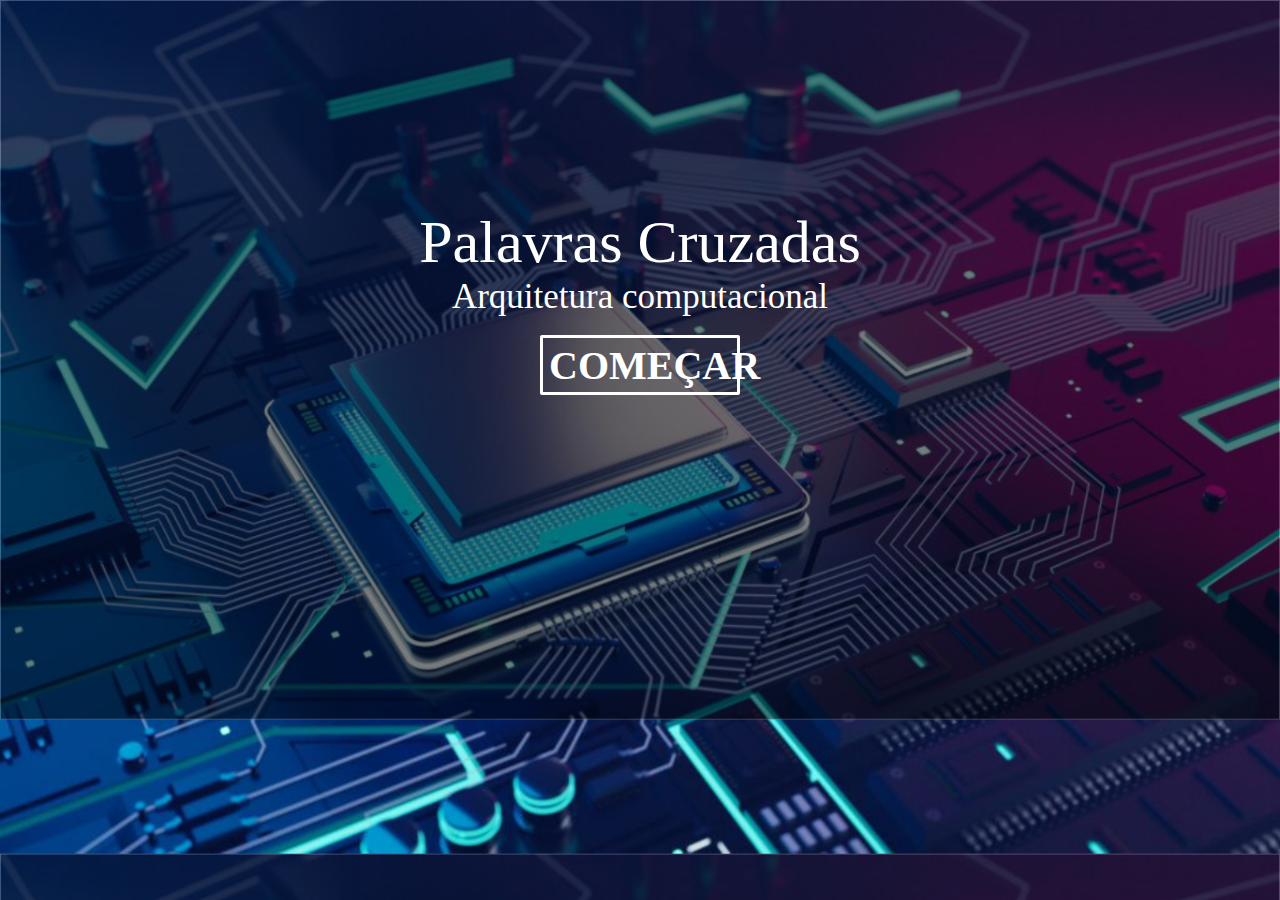
<file: index.html>
<!DOCTYPE html>
<html lang="en">
<head>
    <meta charset="UTF-8">
    <meta http-equiv="X-UA-Compatible" content="IE=edge">
    <meta name="viewport" content="width=device-width, initial-scale=1.0">
    <link rel="stylesheet" href="resources/css/index_style.css">
    <title>teste</title>
</head>
<body>

   <div class="comecar">
    <div class="titulo">
        Palavras Cruzadas
    </div>
    <div class="subtitulo">Arquitetura computacional</div>
<br>
    <a href="cruzada.html"><button>COMEÇAR</button></a>
   </div>
</body>
</html>
</file>
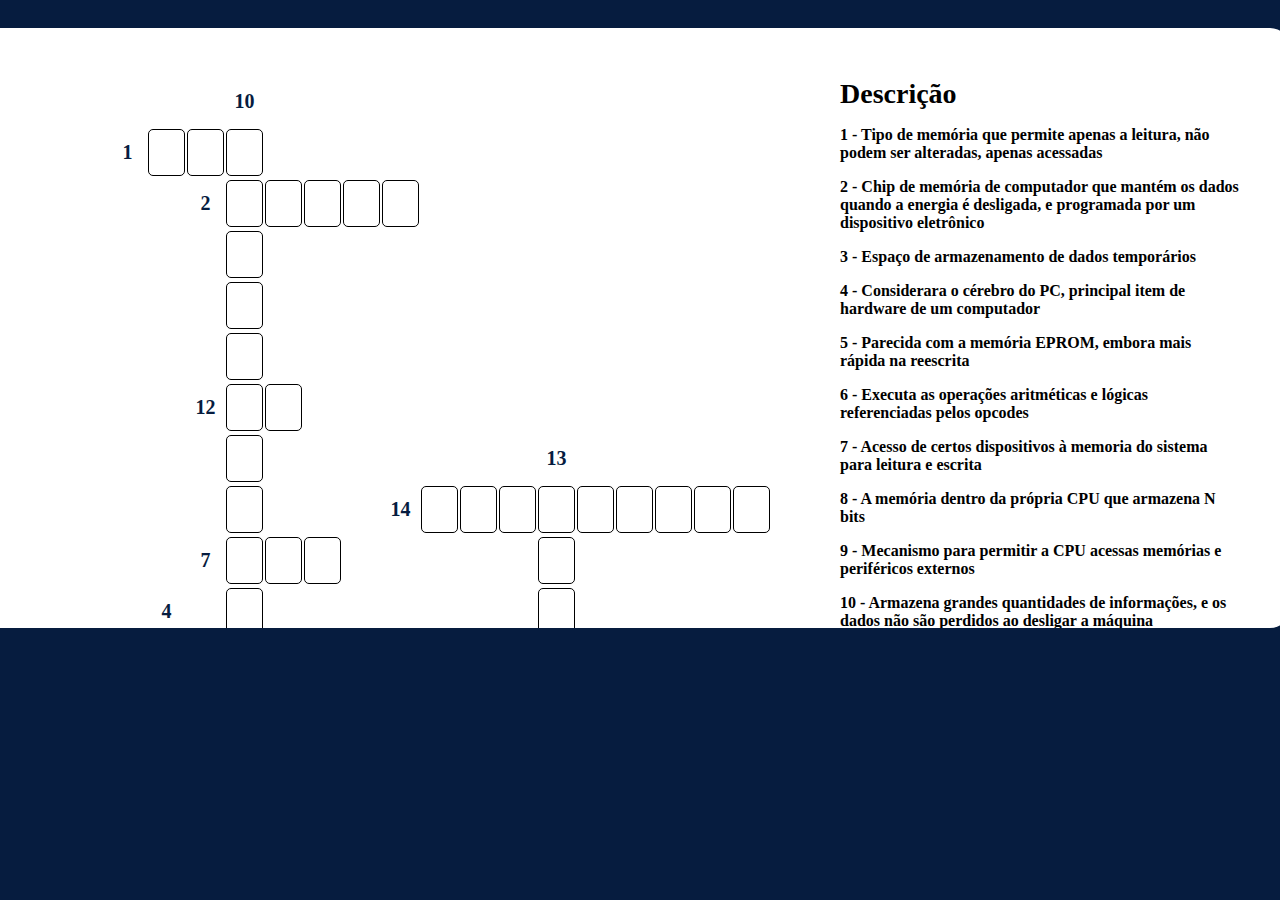
<file: cruzada.html>
<!DOCTYPE html>
<html lang="pt-br">

<head>
    <meta charset="UTF-8">
    <meta http-equiv="X-UA-Compatible" content="IE=edge">
    <meta name="viewport" content="width=device-width, initial-scale=1.0">
    <link rel="stylesheet" href="resources/css/newStyle.css">
    <title>Palavras cruzadas</title>
</head>

<body>

    <div class="container">
        <div class="cruzada">

           <div class="main">

            <!-- Aqui é como uma matriz, cada div "grupo_blocos" representa cada linha da matriz
            E cada div "bloco" é um quadradinho que está nessa linha, os que estão com um "ativo" no nome da div 
            são os que estão visíveis -->
            
            <div class="grupo_blocos">
                <div class="bloco"></div>
                <div class="bloco"></div>
                <div class="bloco"></div>
                <div class="bloco"></div>
                <div class="bloco"></div>
                <div class="bloco"></div>
                <div class="bloco">10</div>
                <div class="bloco"></div>
                <div class="bloco"></div>
                <div class="bloco"></div>
                <div class="bloco"></div>
                <div class="bloco"></div>
                <div class="bloco"></div>
                <div class="bloco"></div>
                <div class="bloco"></div>
                <div class="bloco"></div>
                <div class="bloco"></div>
                <div class="bloco"></div>
                <div class="bloco"></div>
                <div class="bloco"></div>
            </div>
    
            <div class="grupo_blocos">
                <div class="bloco"></div>
                <div class="bloco"></div>
                <div class="bloco"></div>
                <div class="bloco">1</div>
                <div class="bloco ativo"><input onkeyup="validarROM()" id="txt_1n1" type="text" maxlength="1"></div>
                <div class="bloco ativo"><input onkeyup="validarROM()" id="txt_1n2" type="text" maxlength="1"></div>
                <div class="bloco ativo"><input onkeyup="validarROM()" id="txt_1n3" type="text" maxlength="1"></div>
                <div class="bloco"></div>
                <div class="bloco"></div>
                <div class="bloco"></div>
                <div class="bloco"></div>
                <div class="bloco"></div>
                <div class="bloco"></div>
                <div class="bloco"></div>
                <div class="bloco"></div>
                <div class="bloco"></div>
                <div class="bloco"></div>
                <div class="bloco"></div>
                <div class="bloco"></div>
                <div class="bloco"></div>
            </div>
    
            <div class="grupo_blocos">
                <div class="bloco"></div>
                <div class="bloco"></div>
                <div class="bloco"></div>
                <div class="bloco"></div>
                <div class="bloco"></div>
                <div class="bloco">2</div>
                <div class="bloco ativo"><input onkeyup="validarEPROM()" id="txt_2n1" type="text" maxlength="1"></div>
                <div class="bloco ativo"><input onkeyup="validarEPROM()" id="txt_2n2" type="text" maxlength="1"></div>
                <div class="bloco ativo"><input onkeyup="validarEPROM()" id="txt_2n3" type="text" maxlength="1"></div>
                <div class="bloco ativo"><input onkeyup="validarEPROM()" id="txt_2n4" type="text" maxlength="1"></div>
                <div class="bloco ativo"><input onkeyup="validarEPROM()" id="txt_2n5" type="text" maxlength="1"></div>
                <div class="bloco"></div>
                <div class="bloco"></div>
                <div class="bloco"></div>
                <div class="bloco"></div>
                <div class="bloco"></div>
                <div class="bloco"></div>
                <div class="bloco"></div>
                <div class="bloco"></div>
                <div class="bloco"></div>
            </div>
    
            <div class="grupo_blocos">
                <div class="bloco"></div>
                <div class="bloco"></div>
                <div class="bloco"></div>
                <div class="bloco"></div>
                <div class="bloco"></div>
                <div class="bloco"></div>
                <div class="bloco ativo"><input id="txt_10n3" onkeyup="validarMemoriaDeMassa()" type="text" maxlength="1"></div>
                <div class="bloco"></div>
                <div class="bloco"></div>
                <div class="bloco"></div>
                <div class="bloco"></div>
                <div class="bloco"></div>
                <div class="bloco"></div>
                <div class="bloco"></div>
                <div class="bloco"></div>
                <div class="bloco"></div>
                <div class="bloco"></div>
                <div class="bloco"></div>
                <div class="bloco"></div>
                <div class="bloco"></div>
            </div>
    
            <div class="grupo_blocos">
                <div class="bloco"></div>
                <div class="bloco"></div>
                <div class="bloco"></div>
                <div class="bloco"></div>
                <div class="bloco"></div>
                <div class="bloco"></div>
                <div class="bloco ativo"><input id="txt_10n4" onkeyup="validarMemoriaDeMassa()" type="text" maxlength="1"></div>
                <div class="bloco"></div>
                <div class="bloco"></div>
                <div class="bloco"></div>
                <div class="bloco"></div>
                <div class="bloco"></div>
                <div class="bloco"></div>
                <div class="bloco"></div>
                <div class="bloco"></div>
                <div class="bloco"></div>
                <div class="bloco"></div>
                <div class="bloco"></div>
                <div class="bloco"></div>
                <div class="bloco"></div>
            </div>
    
            <div class="grupo_blocos">
                <div class="bloco"></div>
                <div class="bloco"></div>
                <div class="bloco"></div>
                <div class="bloco"></div>
                <div class="bloco"></div>
                <div class="bloco"></div>
                <div class="bloco ativo"><input id="txt_10n5" onkeyup="validarMemoriaDeMassa()" type="text" maxlength="1"></div>
                <div class="bloco"></div>
                <div class="bloco"></div>
                <div class="bloco"></div>
                <div class="bloco"></div>
                <div class="bloco"></div>
                <div class="bloco"></div>
                <div class="bloco"></div>
                <div class="bloco"></div>
                <div class="bloco"></div>
                <div class="bloco"></div>
                <div class="bloco"></div>
                <div class="bloco"></div>
                <div class="bloco"></div>
            </div>
    
            <div class="grupo_blocos">
                <div class="bloco"></div>
                <div class="bloco"></div>
                <div class="bloco"></div>
                <div class="bloco"></div>
                <div class="bloco"></div>
                <div class="bloco">12</div>
                <div class="bloco ativo"><input id="txt_12n1" onkeyup="validarI5()" type="text" maxlength="1"></div>
                <div class="bloco ativo"><input id="txt_12n2" onkeyup="validarI5()" type="text" maxlength="1"></div>
                <div class="bloco"></div>
                <div class="bloco"></div>
                <div class="bloco"></div>
                <div class="bloco"></div>
                <div class="bloco"></div>
                <div class="bloco"></div>
                <div class="bloco"></div>
                <div class="bloco"></div>
                <div class="bloco"></div>
                <div class="bloco"></div>
                <div class="bloco"></div>
                <div class="bloco"></div>
            </div>
    
            <div class="grupo_blocos">
                <div class="bloco"></div>
                <div class="bloco"></div>
                <div class="bloco"></div>
                <div class="bloco"></div>
                <div class="bloco"></div>
                <div class="bloco"></div>
                <div class="bloco ativo"><input id="txt_10n7" onkeyup="validarMemoriaDeMassa()" type="text" maxlength="1"></div>
                <div class="bloco"></div>
                <div class="bloco"></div>
                <div class="bloco"></div>
                <div class="bloco"></div>
                <div class="bloco"></div>
                <div class="bloco"></div>
                <div class="bloco"></div>
                <div class="bloco">13</div>
                <div class="bloco"></div>
                <div class="bloco"></div>
                <div class="bloco"></div>
                <div class="bloco"></div>
                <div class="bloco"></div>
            </div>
    
            <div class="grupo_blocos">
                <div class="bloco"></div>
                <div class="bloco"></div>
                <div class="bloco"></div>
                <div class="bloco"></div>
                <div class="bloco"></div>
                <div class="bloco"></div>
                <div class="bloco ativo"><input id="txt_10n8" onkeyup="validarMemoriaDeMassa()" type="text" maxlength="1"></div>
                <div class="bloco"></div>
                <div class="bloco"></div>
                <div class="bloco"></div>
                <div class="bloco">14</div>
                <div class="bloco ativo"><input id="txt_14n1" onkeyup="validarQuadCore()" type="text" maxlenght="1"></div>
                <div class="bloco ativo"><input id="txt_14n2" onkeyup="validarQuadCore()" type="text" maxlenght="1"></div>
                <div class="bloco ativo"><input id="txt_14n3" onkeyup="validarQuadCore()" type="text" maxlenght="1"></div>
                <div class="bloco ativo"><input id="txt_13n1" onkeyup="validarDataBus()" type="text" maxlength="1"></div>
                <div class="bloco ativo"><input id="txt_14n5" onkeyup="validarQuadCore()" type="text" maxlenght="1"></div>
                <div class="bloco ativo"><input id="txt_14n6" onkeyup="validarQuadCore()" type="text" maxlenght="1"></div>
                <div class="bloco ativo"><input id="txt_14n7" onkeyup="validarQuadCore()" type="text" maxlenght="1"></div>
                <div class="bloco ativo"><input id="txt_14n8" onkeyup="validarQuadCore()" type="text" maxlenght="1"></div>
                <div class="bloco ativo"><input id="txt_14n9" onkeyup="validarQuadCore()" type="text" maxlenght="1"></div>
            </div>
    
            <div class="grupo_blocos">
                <div class="bloco"></div>
                <div class="bloco"></div>
                <div class="bloco"></div>
                <div class="bloco"></div>
                <div class="bloco"></div>
                <div class="bloco">7</div>
                <div class="bloco ativo"><input id="txt_7n1" onkeyup="validarDMA()" type="text" maxlength="1"></div>
                <div class="bloco ativo"><input id="txt_7n2" onkeyup="validarDMA()" type="text" maxlength="1"></div>
                <div class="bloco ativo"><input id="txt_7n3" onkeyup="validarDMA()" type="text" maxlength="1"></div>
                <div class="bloco"></div>
                <div class="bloco"></div>
                <div class="bloco"></div>
                <div class="bloco"></div>
                <div class="bloco"></div>
                <div class="bloco ativo"><input id="txt_13n2" onkeyup="validarDataBus()" type="text" maxlength="1"></div>
                <div class="bloco"></div>
                <div class="bloco"></div>
                <div class="bloco"></div>
                <div class="bloco"></div>
                <div class="bloco"></div>
            </div>
    
            <div class="grupo_blocos">
                <div class="bloco"></div>
                <div class="bloco"></div>
                <div class="bloco"></div>
                <div class="bloco"></div>
                <div class="bloco">4</div>
                <div class="bloco"></div>
                <div class="bloco ativo"><input id="txt_10n10" onkeyup="validarMemoriaDeMassa()" type="text" maxlength="1"></div>
                <div class="bloco"></div>
                <div class="bloco"></div>
                <div class="bloco"></div>
                <div class="bloco"></div>
                <div class="bloco"></div>
                <div class="bloco"></div>
                <div class="bloco"></div>
                <div class="bloco ativo"><input id="txt_13n3" onkeyup="validarDataBus()" type="text" maxlength="1"></div>
                <div class="bloco"></div>
                <div class="bloco"></div>
                <div class="bloco"></div>
                <div class="bloco"></div>
                <div class="bloco"></div>
            </div>
    
            <div class="grupo_blocos">
                <div class="bloco"></div>
                <div class="bloco"></div>
                <div class="bloco"></div>
                <div class="bloco"></div>
                <div class="bloco ativo"><input id="txt_4n1" onkeyup="validarCPU()" type="text" maxlength="1"></div>
                <div class="bloco"></div>
                <div class="bloco ativo"><input id="txt_10n11" onkeyup="validarMemoriaDeMassa()" type="text" maxlength="1"></div>
                <div class="bloco"></div>
                <div class="bloco"></div>
                <div class="bloco"></div>
                <div class="bloco"></div>
                <div class="bloco">5</div>
                <div class="bloco ativo"><input id="txt_5n1" onkeyup="validarFlash()" type="text" maxlength="1"></div>
                <div class="bloco ativo"><input id="txt_5n2" onkeyup="validarFlash()" type="text" maxlength="1"></div>
                <div class="bloco ativo"><input id="txt_5n3" onkeyup="validarFlash()" type="text" maxlength="1"></div>
                <div class="bloco ativo"><input id="txt_5n4" onkeyup="validarFlash()" type="text" maxlength="1"></div>
                <div class="bloco ativo"><input id="txt_5n5" onkeyup="validarFlash()" type="text" maxlength="1"></div>
                <div class="bloco"></div>
                <div class="bloco"></div>
                <div class="bloco"></div>
            </div>
    
            <div class="grupo_blocos">
                <div class="bloco"></div>
                <div class="bloco"></div>
                <div class="bloco"></div>
                <div class="bloco"></div>
                <div class="bloco ativo"><input id="txt_4n2" onkeyup="validarCPU()" type="text" maxlength="1"></div>
                <div class="bloco"></div>
                <div class="bloco ativo"><input id="txt_10n12" onkeyup="validarMemoriaDeMassa()" type="text" maxlength="1"></div>
                <div class="bloco"></div>
                <div class="bloco">11</div>
                <div class="bloco"></div>
                <div class="bloco"></div>
                <div class="bloco"></div>
                <div class="bloco"></div>
                <div class="bloco"></div>
                <div class="bloco ativo"><input id="txt_13n5" onkeyup="validarDataBus()" type="text" maxlength="1"></div>
                <div class="bloco"></div>
                <div class="bloco"></div>
                <div class="bloco"></div>
                <div class="bloco"></div>
                <div class="bloco"></div>
            </div>
    
            <div class="grupo_blocos">
                <div class="bloco"></div>
                <div class="bloco"></div>
                <div class="bloco"></div>
                <div class="bloco">6</div>
                <div class="bloco ativo"><input id="txt_4n3" onkeyup="validarCPU()" type="text" maxlength="1"></div>
                <div class="bloco ativo"><input id="txt_6n2" onkeyup="validarULA()" type="text" maxlength="1"></div>
                <div class="bloco ativo"><input id="txt_6n3" onkeyup="validarULA()" type="text" maxlength="1"></div>
                <div class="bloco"></div>
                <div class="bloco ativo"><input id="txt_11n1" onkeyup="validarAdressBus()" type="text" maxlength="1"></div>
                <div class="bloco"></div>
                <div class="bloco"></div>
                <div class="bloco"></div>
                <div class="bloco"></div>
                <div class="bloco"></div>
                <div class="bloco ativo"><input id="txt_13n6" onkeyup="validarDataBus()" type="text" maxlength="1"></div>
                <div class="bloco"></div>
                <div class="bloco"></div>
                <div class="bloco"></div>
                <div class="bloco"></div>
                <div class="bloco"></div>
            </div>
    
            <div class="grupo_blocos">
                <div class="bloco"></div>
                <div class="bloco"></div>
                <div class="bloco"></div>
                <div class="bloco"></div>
                <div class="bloco"></div>
                <div class="bloco">15</div>
                <div class="bloco ativo"><input id="txt_10n14" onkeyup="validarMemoriaDeMassa()" type="text" maxlength="1"></div>
                <div class="bloco"></div>
                <div class="bloco ativo"><input id="txt_11n2" onkeyup="validarAdressBus()" type="text" maxlength="1"></div>
                <div class="bloco"></div>
                <div class="bloco">16</div>
                <div class="bloco"></div>
                <div class="bloco">3</div>
                <div class="bloco"></div>
                <div class="bloco ativo"><input id="txt_13n7" onkeyup="validarDataBus()" type="text" maxlength="1"></div>
                <div class="bloco"></div>
                <div class="bloco"></div>
                <div class="bloco"></div>
                <div class="bloco"></div>
                <div class="bloco"></div>
            </div>
    
            <div class="grupo_blocos">
                <div class="bloco"></div>
                <div class="bloco">8</div>
                <div class="bloco ativo"><input id="txt_8n1" onkeyup="validarRegistradores()" type="text" maxlength="1"></div>
                <div class="bloco ativo"><input id="txt_8n2" onkeyup="validarRegistradores()" type="text" maxlength="1"></div>
                <div class="bloco ativo"><input id="txt_8n3" onkeyup="validarRegistradores()" type="text" maxlength="1"></div>
                <div class="bloco ativo"><input id="txt_8n4" onkeyup="validarRegistradores()" type="text" maxlength="1"></div>
                <div class="bloco ativo"><input id="txt_8n5" onkeyup="validarRegistradores()" type="text" maxlength="1"></div>
                <div class="bloco ativo"><input id="txt_8n6" onkeyup="validarRegistradores()" type="text" maxlength="1"></div>
                <div class="bloco ativo"><input id="txt_8n7" onkeyup="validarRegistradores()" type="text" maxlength="1"></div>
                <div class="bloco ativo"><input id="txt_8n8" onkeyup="validarRegistradores()" type="text" maxlength="1"></div>
                <div class="bloco ativo"><input id="txt_8n9" onkeyup="validarRegistradores()" type="text" maxlength="1"></div>
                <div class="bloco ativo"><input id="txt_8n10" onkeyup="validarRegistradores()" type="text" maxlength="1"></div>
                <div class="bloco ativo"><input id="txt_3n1" onkeyup="validarRAM()" type="text" maxlength="1"></div>
                <div class="bloco ativo"><input id="txt_8n12" onkeyup="validarRegistradores()" type="text" maxlength="1"></div>
                <div class="bloco ativo"><input id="txt_8n13" onkeyup="validarRegistradores()" type="text" maxlength="1"></div>
                <div class="bloco"></div>
                <div class="bloco"></div>
                <div class="bloco"></div>
                <div class="bloco"></div>
                <div class="bloco"></div>
            </div>
    
            <div class="grupo_blocos">
                <div class="bloco"></div>
                <div class="bloco"></div>
                <div class="bloco"></div>
                <div class="bloco"></div>
                <div class="bloco"></div>
                <div class="bloco ativo"><input id="txt_15n2" onkeyup="validarI7()" type="text" maxlength="1"></div>
                <div class="bloco ativo"><input id="txt_10n16" onkeyup="validarMemoriaDeMassa()" type="text" maxlength="1"></div>
                <div class="bloco"></div>
                <div class="bloco ativo"><input id="txt_11n4" onkeyup="validarAdressBus()" type="text" maxlength="1"></div>
                <div class="bloco"></div>
                <div class="bloco ativo"><input id="txt_16n2" onkeyup="validarDualCore()" type="text" maxlength="1"></div>
                <div class="bloco"></div>
                <div class="bloco ativo"><input id="txt_3n2" onkeyup="validarRAM()" type="text" maxlength="1"></div>
                <div class="bloco"></div>
                <div class="bloco"></div>
                <div class="bloco"></div>
                <div class="bloco"></div>
                <div class="bloco"></div>
                <div class="bloco"></div>
                <div class="bloco"></div>
            </div>
    
            <div class="grupo_blocos">
                <div class="bloco"></div>
                <div class="bloco"></div>
                <div class="bloco"></div>
                <div class="bloco"></div>
                <div class="bloco"></div>
                <div class="bloco"></div>
                <div class="bloco">9</div>
                <div class="bloco ativo"><input id="txt_9n1" onkeyup="validarCS()" type="text" maxlength="1"></div>
                <div class="bloco ativo"><input id="txt_9n2" onkeyup="validarCS()" type="text" maxlength="1"></div>
                <div class="bloco"></div>
                <div class="bloco ativo"><input id="txt_16n3" onkeyup="validarDualCore()" type="text" maxlength="1"></div>
                <div class="bloco"></div>
                <div class="bloco ativo"><input id="txt_3n3" onkeyup="validarRAM()" type="text" maxlength="1"></div>
                <div class="bloco"></div>
                <div class="bloco"></div>
                <div class="bloco"></div>
                <div class="bloco"></div>
                <div class="bloco"></div>
                <div class="bloco"></div>
                <div class="bloco"></div>
            </div>
    
            <div class="grupo_blocos">
                <div class="bloco"></div>
                <div class="bloco"></div>
                <div class="bloco"></div>
                <div class="bloco"></div>
                <div class="bloco"></div>
                <div class="bloco"></div>
                <div class="bloco"></div>
                <div class="bloco"></div>
                <div class="bloco ativo"><input id="txt_11n6" onkeyup="validarAdressBus()" type="text" maxlength="1"></div>
                <div class="bloco"></div>
                <div class="bloco ativo"><input id="txt_16n4" onkeyup="validarDualCore()" type="text" maxlength="1"></div>
                <div class="bloco"></div>
                <div class="bloco"></div>
                <div class="bloco"></div>
                <div class="bloco"></div>
                <div class="bloco"></div>
                <div class="bloco"></div>
                <div class="bloco"></div>
                <div class="bloco"></div>
                <div class="bloco"></div>
            </div>
    
            <div class="grupo_blocos">
                <div class="bloco"></div>
                <div class="bloco"></div>
                <div class="bloco"></div>
                <div class="bloco"></div>
                <div class="bloco"></div>
                <div class="bloco"></div>
                <div class="bloco"></div>
                <div class="bloco"></div>
                <div class="bloco ativo"><input id="txt_11n7" onkeyup="validarAdressBus()" type="text" maxlength="1"></div>
                <div class="bloco"></div>
                <div class="bloco ativo"><input id="txt_16n5" onkeyup="validarDualCore()" type="text" maxlength="1"></div>
                <div class="bloco"></div>
                <div class="bloco"></div>
                <div class="bloco"></div>
                <div class="bloco"></div>
                <div class="bloco"></div>
                <div class="bloco"></div>
                <div class="bloco"></div>
                <div class="bloco"></div>
                <div class="bloco"></div>
            </div>
    
            <div class="grupo_blocos">
                <div class="bloco"></div>
                <div class="bloco"></div>
                <div class="bloco"></div>
                <div class="bloco"></div>
                <div class="bloco"></div>
                <div class="bloco"></div>
                <div class="bloco"></div>
                <div class="bloco"></div>
                <div class="bloco ativo"><input id="txt_11n8" onkeyup="validarAdressBus()" type="text" maxlength="1"></div>
                <div class="bloco"></div>
                <div class="bloco ativo"><input id="txt_16n6" onkeyup="validarDualCore()" type="text" maxlength="1"></div>
                <div class="bloco"></div>
                <div class="bloco"></div>
                <div class="bloco"></div>
                <div class="bloco"></div>
                <div class="bloco"></div>
                <div class="bloco"></div>
                <div class="bloco"></div>
                <div class="bloco"></div>
                <div class="bloco"></div>
            </div>
    
            <div class="grupo_blocos">
                <div class="bloco"></div>
                <div class="bloco"></div>
                <div class="bloco"></div>
                <div class="bloco"></div>
                <div class="bloco"></div>
                <div class="bloco"></div>
                <div class="bloco"></div>
                <div class="bloco"></div>
                <div class="bloco ativo"><input id="txt_11n9" onkeyup="validarAdressBus()" type="text" maxlength="1"></div>
                <div class="bloco"></div>
                <div class="bloco ativo"><input id="txt_16n7" onkeyup="validarDualCore()" type="text" maxlength="1"></div>
                <div class="bloco"></div>
                <div class="bloco"></div>
                <div class="bloco"></div>
                <div class="bloco"></div>
                <div class="bloco"></div>
                <div class="bloco"></div>
                <div class="bloco"></div>
                <div class="bloco"></div>
                <div class="bloco"></div>
            </div>
    
            <div class="grupo_blocos">
                <div class="bloco"></div>
                <div class="bloco"></div>
                <div class="bloco"></div>
                <div class="bloco"></div>
                <div class="bloco"></div>
                <div class="bloco"></div>
                <div class="bloco"></div>
                <div class="bloco"></div>
                <div class="bloco ativo"><input id="txt_11n10" onkeyup="validarAdressBus()" type="text" maxlength="1"></div>
                <div class="bloco"></div>
                <div class="bloco ativo"><input id="txt_16n8" onkeyup="validarDualCore()" type="text" maxlength="1"></div>
                <div class="bloco"></div>
                <div class="bloco"></div>
                <div class="bloco"></div>
                <div class="bloco"></div>
                <div class="bloco"></div>
                <div class="bloco"></div>
                <div class="bloco"></div>
                <div class="bloco"></div>
                <div class="bloco"></div>
            </div>
    
            <div class="grupo_blocos">
                <div class="bloco"></div>
                <div class="bloco"></div>
                <div class="bloco"></div>
                <div class="bloco"></div>
                <div class="bloco"></div>
                <div class="bloco"></div>
                <div class="bloco"></div>
                <div class="bloco"></div>
                <div class="bloco"></div>
                <div class="bloco"></div>
                <div class="bloco ativo"><input id="txt_16n9" onkeyup="validarDualCore()" type="text" maxlength="1"></div>
                <div class="bloco"></div>
                <div class="bloco"></div>
                <div class="bloco"></div>
                <div class="bloco"></div>
                <div class="bloco"></div>
                <div class="bloco"></div>
                <div class="bloco"></div>
                <div class="bloco"></div>
                <div class="bloco"></div>
            </div>
    
            <div class="grupo_blocos">
                <div class="bloco"></div>
                <div class="bloco"></div>
                <div class="bloco"></div>
                <div class="bloco"></div>
                <div class="bloco"></div>
                <div class="bloco"></div>
                <div class="bloco"></div>
                <div class="bloco"></div>
                <div class="bloco"></div>
                <div class="bloco"></div>
                <div class="bloco"></div>
                <div class="bloco"></div>
                <div class="bloco"></div>
                <div class="bloco"></div>
                <div class="bloco"></div>
                <div class="bloco"></div>
                <div class="bloco"></div>
                <div class="bloco"></div>
                <div class="bloco"></div>
                <div class="bloco"></div>
            </div>
           </div>
        </div>

        <div class="descricao">
            <div class="titulo">Descrição</div>
            <p id="um">1 - Tipo de memória que permite apenas a leitura, não podem ser alteradas, apenas acessadas</p>
            <p id="dois">2 - Chip de memória de computador que mantém os dados quando a energia é desligada, e programada por um dispositivo eletrônico</p>
            <p id="tres">3 - Espaço de armazenamento de dados temporários</p>
            <p id="quatro">4 - Considerara o cérebro do PC, principal item de hardware de um computador</p>
            <p id="cinco">5 - Parecida com a memória EPROM, embora mais rápida na reescrita</p>
            <p id="seis">6 - Executa as operações aritméticas e lógicas referenciadas pelos opcodes</p>
            <p id="sete">7 - Acesso de certos dispositivos à memoria do sistema para leitura e escrita</p>
            <p id="oito">8 - A memória dentro da própria CPU que armazena N bits</p>
            <p id="nove">9 - Mecanismo para permitir a CPU acessas memórias e periféricos externos</p>
            <p id="dez">10 - Armazena grandes quantidades de informações, e os dados não são perdidos ao desligar a máquina</p>
            <p id="onze">11 - uma dada localização de memória</p>
            <p id="doze">12 - Processador lançado em setembro de 2009, possui 4 threads comuns a todos os componentes até a sétima geração</p>
            <p id="treze">13 - Via elétrica usada para transferir dados entre componentes</p>
            <p id="quatorze">14 - “Divisão de tarefas”, onde possui dóis ou mais núcleos, capaz de processar tarefas múltiplas</p>
            <p id="quinze">15 - Processador que utiliza o Hyper-Threading para melhor performance em multitarefas</p>
            <p id="dezesseis">16 - “Divisão de tarefas”, onde possui dóis núcleos, capaz de processar tarefas múltiplas</p>
        </div>
    </div>

    </div>
</body>

</html>

<script src="resources/js/main.js"></script>
</file>
<file: resources/css/index_style.css>
@import url('https://fonts.googleapis.com/css2?family=Poppins&family=Press+Start+2P&display=swap');

body{
    background-image: url(../img/Grupo\ 1.png);
    background-size: 100%;

    display: flex;
    padding-top: 200px;
    font-family: 'Rajdhani';
    justify-content: center;
    align-items: center;

    flex-direction: column;
}

.titulo{
    color: white;
    font-size: 60px;
    font-family: 'Staatliches';
}

.subtitulo{
    color: white;
    font-size: 35px;
}

button{
    width: 200px;
    height: 60px;
    font-size: 40px;
    font-family: 'Rajdhani';
    border: 3px solid white;
    font-weight: bold;
    background: none;
    border-radius: 2px;
    color: white;
}

button:hover{
    background-color: black;
    color: white;
    border-color: black;
    transition: 0.3s;
}

.comecar{
    /* background-color: red; */
    width: 500px;

    display: flex;
    flex-direction: column;
    justify-content: center;
    align-items: center;
}
</file>
<file: resources/css/newStyle.css>
.cruzada{
    width: 800px;
    height: 600px;
    background-color: white;
    overflow: auto;

}

body{
    display: flex;
    flex-direction: column;
    justify-content: center;
    align-items: center;
    background-color: #061C3F;
    font-family:'Rajdhani';
}

.main{
    margin-top: 50px;
    margin-right: 20px;
}

.cruzada .grupo_blocos{
    width: 100%;
    height: 51px;
    /* background-color: red; */
    /* border: 1px solid black; */
    display: flex;
}

.grupo_blocos .bloco{
    font-size: 20px;
    width: 45px;
    height: 45px;
    border: 1px solid white;
    font-weight: bold;
    border-radius: 5px;
    margin-left: 2px;
    display: flex;
    justify-content: center;
    align-items: center;
    color: #061C3F;
}

.container{
    /* background-color: white; */
    border-radius: 10px;
    display: flex;
    margin-top: 20px;
    
}

.descricao{
    width: 400px;
    max-height: 500px;
    background-color: white;
    border-top-right-radius: 20px;
    border-bottom-right-radius: 20px;
    font-weight: bold;
    padding: 50px;
    overflow: auto;
}

.grupo_blocos .ativo{
    border: 1px solid black;

    display: flex;
    justify-content: center;
    align-items: center;

}

.grupo_blocos .ativo input{
    width: 100%;
    height: 80%;
    font-size: 18px;
    font-weight: bold;
    color: rgb(34, 34, 34);
    border: none;
padding: 0px 10px;

}

input:focus{
    outline: none;
}

.down{
    border: none;
}

.right{
    border: none;
}

.titulo{
    font-size: 28px;
    font-family: 'Staatliches';
}

::-webkit-scrollbar {
    width: 12px;
    border-radius: 25px;
}

::-webkit-scrollbar-track{
    background-color: #061C3F;
}

::-webkit-scrollbar-thumb{
    background-color: white;
    border: 1px solid #061C3F;
}
</file>
